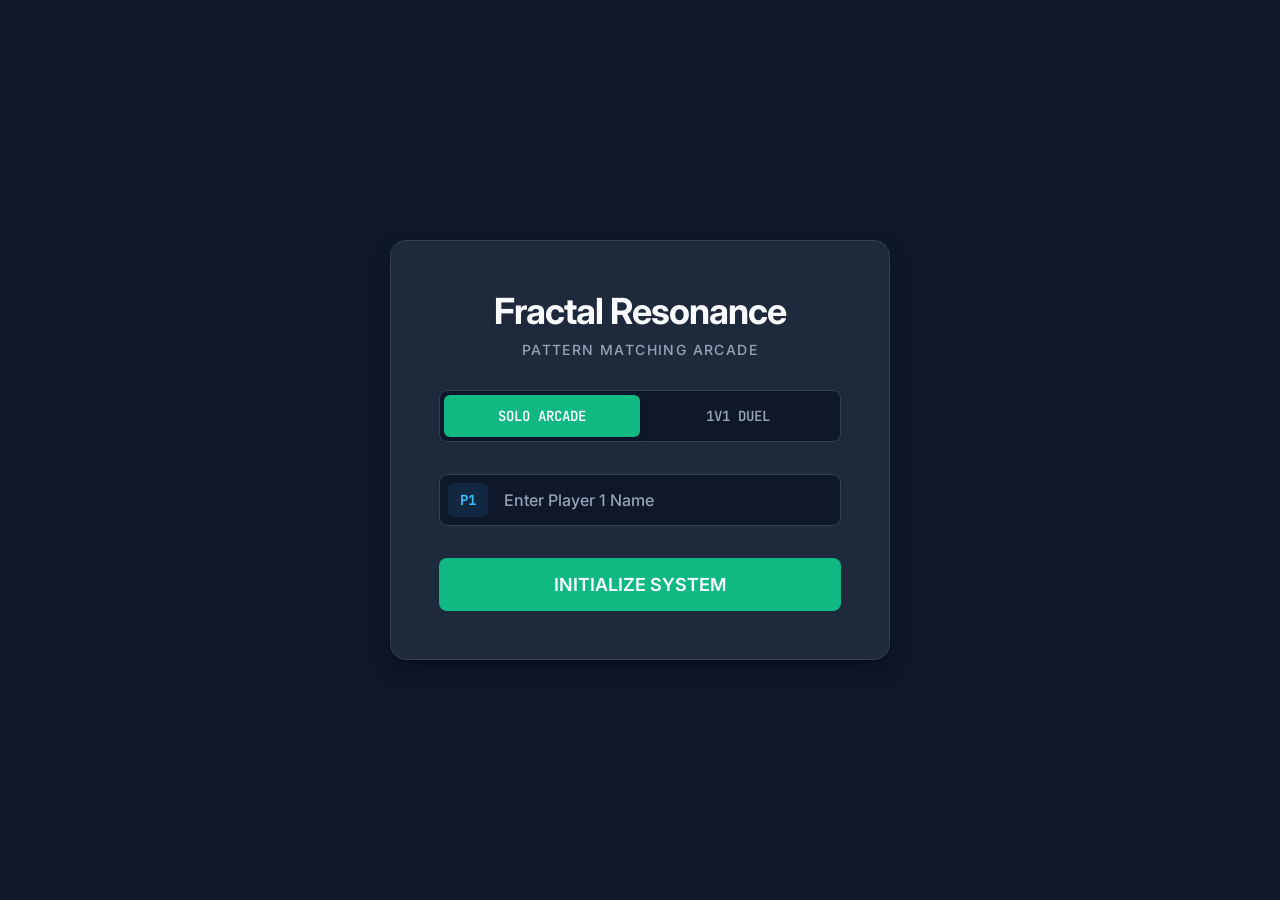
<file: index.html>
<!DOCTYPE html>
<html lang="en">
<head>
  <meta charset="UTF-8">
  <meta name="viewport" content="width=device-width, initial-scale=1.0">
  <title>Fractal Resonance</title>
  <link rel="preconnect" href="https://fonts.googleapis.com">
  <link rel="preconnect" href="https://fonts.gstatic.com" crossorigin>
  <link href="https://fonts.googleapis.com/css2?family=Inter:wght@400;500;600;700&family=JetBrains+Mono:wght@400;700&display=swap" rel="stylesheet">
  <link rel="stylesheet" href="style.css">
</head>
<body>
  <!-- NAME ENTRY SCREEN -->
  <div class="screen active" id="nameScreen">
    <div class="card setup-card">
      <div class="logo-container">
        <h1 class="logo-main">Fractal Resonance</h1>
        <p class="logo-sub">PATTERN MATCHING ARCADE</p>
      </div>

      <div class="mode-selector">
        <button class="mode-btn active" id="btnModeSolo" onclick="selectMode('solo')">SOLO ARCADE</button>
        <button class="mode-btn" id="btnModeDuel" onclick="selectMode('duel')">1V1 DUEL</button>
      </div>

      <div class="input-group">
        <div class="player-input">
          <div class="indicator p1-color">P1</div>
          <input type="text" id="nameP1" placeholder="Enter Player 1 Name" maxlength="12" autocomplete="off">
        </div>
        <div class="player-input hidden" id="p2InputGroup">
          <div class="indicator p2-color">P2</div>
          <input type="text" id="nameP2" placeholder="Enter Player 2 Name" maxlength="12" autocomplete="off">
        </div>
      </div>

      <button class="btn btn-primary btn-block" onclick="startGame(this)">INITIALIZE SYSTEM</button>
    </div>
  </div>

  <!-- GAME SCREEN -->
  <div class="screen" id="gameScreen">
    <header class="top-bar">
      <div class="branding">
        <h2>Fractal Resonance</h2>
        <span class="mode-badge" id="modeBadge">SOLO ARCADE</span>
      </div>
      
      <div class="match-info">
        <div class="round-badge" id="roundChip">Round 1 / 5</div>
        <div class="progress-bar-container">
          <div class="progress-bar" id="timerBar"></div>
        </div>
        <div class="timer-text" id="timerText">02:00</div>
      </div>
      
      <div class="top-spacer"></div>

    </header>

    <div class="arena">
      <!-- PLAYER 1 ZONE -->
      <div class="zone" id="p1Zone">
        <div class="canvas-card">
          <div class="card-header" style="justify-content: space-between; display: flex; align-items: center; padding: 0.5rem 1.25rem;">
            <div style="display: flex; flex-direction: column; gap: 0.25rem;">
              <span class="player-title p1-text" id="p1PanelTitle">Player 1</span>
              <span class="status-badge p1-bg" style="width: max-content;">Live</span>
            </div>
            <div style="display: flex; flex-direction: column; align-items: flex-end;">
              <span style="font-size: 0.75rem; text-transform: uppercase; color: var(--text-muted); font-weight: 600;">Score</span>
              <span class="score-value p1-text" id="scoreNumP1" style="font-size: 2.25rem; line-height: 1;">0</span>
            </div>
          </div>
          <div class="canvas-wrapper">
            <canvas id="p1Canvas"></canvas>
            <div class="locked-state" id="p1LockMsg">Locked</div>
          </div>
        </div>
        
        <div class="stats-panel">
          <div class="stat">
            <span class="stat-label">Angle</span>
            <span class="stat-value p1-text" id="p1AngleVal">45&deg;</span>
          </div>
          <div class="stat">
            <span class="stat-label">Depth</span>
            <span class="stat-value p1-text" id="p1DepthVal">5</span>
          </div>
        </div>

        <div class="controls-panel">
          <div class="control-row">
            <div class="keys"><kbd>W</kbd><kbd>S</kbd></div>
            <span class="desc">Angle</span>
          </div>
          <div class="control-row">
            <div class="keys"><kbd>A</kbd><kbd>D</kbd></div>
            <span class="desc">Depth</span>
          </div>
          <div class="control-row full">
            <div class="keys"><kbd class="wide">SPACE</kbd></div>
            <span class="desc">Lock In</span>
          </div>
        </div>
        
        <!-- SOLO SLIDERS -->
        <div class="controls-panel hidden" id="soloSliders" style="margin-top:-0.5rem; padding-top:0.5rem; border-top:none; border-top-left-radius:0; border-top-right-radius:0;">
          <div class="control-row full">
            <span class="desc">Mouse Angle</span>
            <input type="range" id="p1AngleSlider" min="0" max="360" value="45" class="range-slider">
          </div>
          <div class="control-row full">
            <span class="desc">Mouse Depth</span>
            <input type="range" id="p1DepthSlider" min="1" max="10" value="5" class="range-slider">
          </div>
        </div>
      </div>

      <!-- TARGET ZONE -->
      <div class="zone target-zone">
        <div class="canvas-card target-card">
          <div class="card-header">
            <span class="player-title">Target Pattern</span>
            <span class="status-badge target-bg" id="targetObjectiveLabel">Objective</span>
          </div>
          <div class="canvas-wrapper" style="flex:1;">
            <canvas id="targetCanvas"></canvas>
            <div class="blind-shield" id="blindShield">Blind Mode</div>
            <!-- Solo Feedback Flash -->
            <div class="feedback-flash hidden" id="feedbackFlash">+100</div>
          </div>
          
          <div class="target-footer">
            <div class="target-label" id="targetInfo">Fractal Type</div>
            <div class="math-formula" id="mathFormula">Formula here</div>
          </div>
        </div>
        <div class="blind-timer hidden" id="blindWarning">
          Memorize: <span id="blindCount">5</span>s
        </div>
      </div>

      <!-- RIGHT ZONE (P2 OR LEADERBOARD) -->
      <div class="zone" id="p2Zone">
        <!-- PLAYER 2 CONTENT -->
        <div id="p2Content" style="display:flex; flex-direction:column; gap:1rem; height:100%;">
          <div class="canvas-card">
            <div class="card-header" style="justify-content: space-between; display: flex; align-items: center; padding: 0.5rem 1.25rem;">
              <div style="display: flex; flex-direction: column; gap: 0.25rem;">
                <span class="player-title p2-text" id="p2PanelTitle">Player 2</span>
                <span class="status-badge p2-bg" style="width: max-content;">Live</span>
              </div>
              <div style="display: flex; flex-direction: column; align-items: flex-end;">
                <span style="font-size: 0.75rem; text-transform: uppercase; color: var(--text-muted); font-weight: 600;">Score</span>
                <span class="score-value p2-text" id="scoreNumP2" style="font-size: 2.25rem; line-height: 1;">0</span>
              </div>
            </div>
            <div class="canvas-wrapper">
              <canvas id="p2Canvas"></canvas>
              <div class="locked-state" id="p2LockMsg">Locked</div>
            </div>
          </div>
          
          <div class="stats-panel">
            <div class="stat">
              <span class="stat-label">Angle</span>
              <span class="stat-value p2-text" id="p2AngleVal">45&deg;</span>
            </div>
            <div class="stat">
              <span class="stat-label">Depth</span>
              <span class="stat-value p2-text" id="p2DepthVal">5</span>
            </div>
          </div>

          <div class="controls-panel">
            <div class="control-row">
              <div class="keys"><kbd>&uarr;</kbd><kbd>&darr;</kbd></div>
              <span class="desc">Angle</span>
            </div>
            <div class="control-row">
              <div class="keys"><kbd>&larr;</kbd><kbd>&rarr;</kbd></div>
              <span class="desc">Depth</span>
            </div>
            <div class="control-row full">
              <div class="keys"><kbd class="wide">ENTER &crarr;</kbd></div>
              <span class="desc">Lock In</span>
            </div>
          </div>
        </div>

        <!-- LEADERBOARD CONTENT (SOLO MODE) -->
        <div id="leaderboardContent" class="hidden" style="height:100%;">
          <div class="canvas-card" style="height:100%; border-color: var(--accent-main);">
            <div class="card-header" style="background-color: rgba(59, 130, 246, 0.1);">
              <span class="player-title" style="color: var(--accent-main);">Arcade Top Scores</span>
              <span class="status-badge" style="background: var(--accent-main); color: white;">Global</span>
            </div>
            <div class="leaderboard-wrapper">
              <table class="leaderboard-table">
                <thead>
                  <tr>
                    <th>Rank</th>
                    <th>Player</th>
                    <th style="text-align:right;">Score</th>
                  </tr>
                </thead>
                <tbody id="lbTableBody">
                  <!-- JS Injection -->
                </tbody>
              </table>
            </div>
            <div style="padding: 1rem; border-top: 1px solid var(--border-color); display: flex; justify-content: center;">
              <button class="btn btn-secondary" style="font-size: 0.75rem; padding: 0.5rem 1rem;" onclick="resetLeaderboard()">Clear Standings</button>
            </div>
          </div>
        </div>

      </div>
    </div>
  </div>

  <!-- OVERLAYS -->
  <!-- Duel Round Result -->
  <div class="overlay" id="roundOverlay">
    <div class="modal">
      <div class="modal-icon">&check;</div>
      <h2 class="modal-title" id="resultTitle">Round Complete</h2>
      <p class="modal-subtitle" id="resultSub">Target: Angle 45&deg; | Depth 5</p>
      
      <div class="result-cards" id="resultGrid"></div>
      
      <button class="btn btn-primary btn-block" onclick="nextRound(this)">Next Round</button>
    </div>
  </div>

  <!-- Match/Game Over Overlay -->
  <div class="overlay" id="matchOverlay">
    <div class="modal">
      <div class="modal-icon trophy">&starf;</div>
      <h2 class="modal-title" id="matchWinnerName">Winner</h2>
      <p class="modal-subtitle" id="matchSubMsg">Match Complete</p>
      
      <div class="final-scores" id="finalScoreRow"></div>
      
      <div class="btn-group">
        <button class="btn btn-primary" onclick="rematch(this)">Play Again (Same Players)</button>
        <button class="btn btn-secondary" onclick="goToMenu(this)">Change Mode / Players</button>
      </div>
    </div>
  </div>

  <script src="script.js"></script>
</body>
</html>
</file>
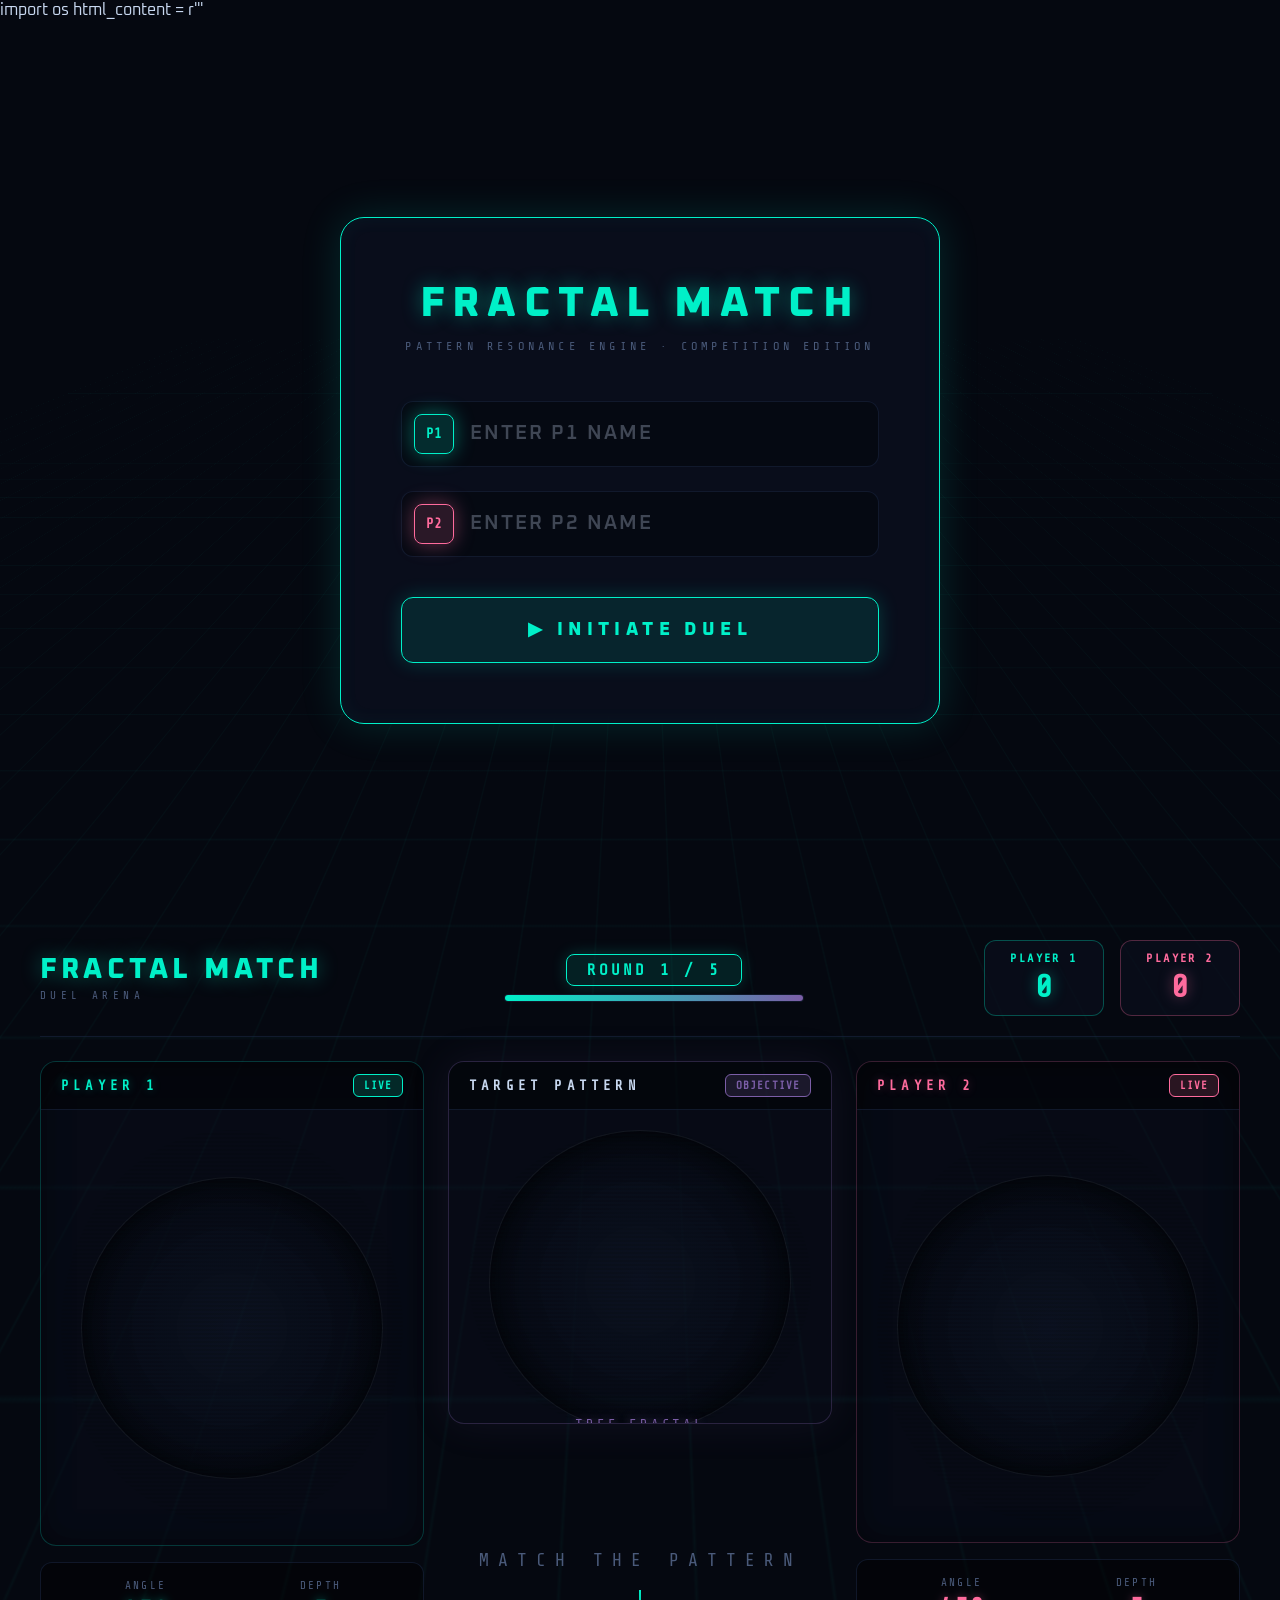
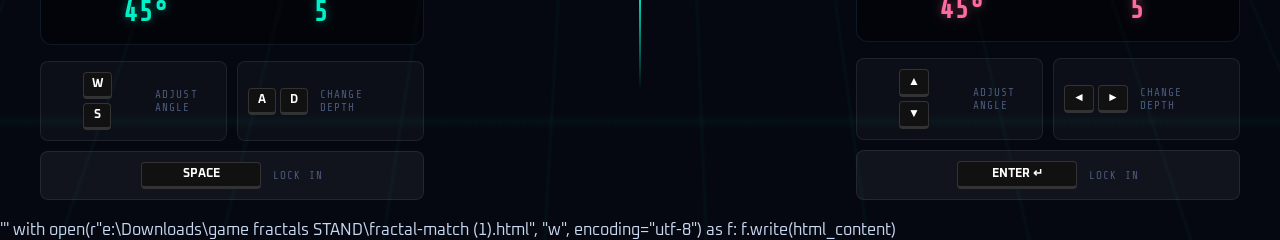
<file: fractal-match (1).html>
import os

html_content = r'''<!DOCTYPE html>
<html lang="en">
<head>
<meta charset="UTF-8">
<meta name="viewport" content="width=device-width, initial-scale=1.0">
<title>Fractal Match — Pattern Resonance</title>
<style>
  @import url('https://fonts.googleapis.com/css2?family=Oxanium:wght@300;400;600;700;800&family=Share+Tech+Mono&display=swap');

  :root {
    --bg: #050810;
    --panel: #0a0f1e;
    --panel-border: rgba(26, 37, 64, 0.6);
    --border: #1a2540;
    --accent: #00f0c8;
    --accent2: #7b5ea7;
    --warn: #ff6b35;
    --text: #c8d8f0;
    --dim: #4a5a7a;
    --success: #00ff88;
    --p1: #00f0c8;
    --p2: #ff6b9d;
    --glow-accent: 0 0 20px rgba(0,240,200,0.4);
    --glow-success: 0 0 30px rgba(0,255,136,0.6);
    --glow-warn: 0 0 20px rgba(255,107,53,0.4);
    --glow-p1: 0 0 20px rgba(0,240,200,0.4);
    --glow-p2: 0 0 20px rgba(255,107,157,0.4);
  }

  * { margin: 0; padding: 0; box-sizing: border-box; }

  body {
    background: var(--bg);
    color: var(--text);
    font-family: 'Oxanium', sans-serif;
    min-height: 100vh;
    overflow-x: hidden;
    overflow-y: hidden; /* Prevent scrolling on stand */
  }

  /* Animated Grid Background */
  body::before {
    content: '';
    position: fixed;
    inset: -50%;
    background-image:
      linear-gradient(rgba(0,240,200,0.03) 1px, transparent 1px),
      linear-gradient(90deg, rgba(0,240,200,0.03) 1px, transparent 1px);
    background-size: 50px 50px;
    pointer-events: none;
    z-index: 0;
    transform: perspective(500px) rotateX(60deg) translateY(-100px) translateZ(-200px);
    animation: bg-scroll 20s linear infinite;
  }
  @keyframes bg-scroll {
    0% { background-position: 0 0; }
    100% { background-position: 0 50px; }
  }

  .screen { display: none; position: relative; z-index: 1; height: 100vh; width: 100vw; }
  .screen.active { display: flex; flex-direction: column; }

  /* ══════════════════════════════════
     NAME ENTRY SCREEN
  ══════════════════════════════════ */
  #nameScreen {
    align-items: center;
    justify-content: center;
  }

  .name-box {
    background: rgba(10, 15, 30, 0.8);
    backdrop-filter: blur(12px);
    border: 1px solid var(--accent);
    box-shadow: 0 0 40px rgba(0,240,200,0.15), inset 0 0 20px rgba(0,240,200,0.05);
    border-radius: 24px;
    padding: 60px;
    width: 100%;
    max-width: 600px;
    text-align: center;
    animation: float 6s ease-in-out infinite;
  }
  @keyframes float {
    0%, 100% { transform: translateY(0); }
    50% { transform: translateY(-10px); }
  }

  .name-logo {
    font-size: 42px;
    font-weight: 800;
    letter-spacing: 0.18em;
    color: var(--accent);
    text-shadow: var(--glow-accent);
    margin-bottom: 8px;
  }
  .name-sub {
    font-size: 12px;
    letter-spacing: 0.35em;
    color: var(--dim);
    font-family: 'Share Tech Mono', monospace;
    margin-bottom: 48px;
  }

  .name-fields { display: flex; flex-direction: column; gap: 24px; margin-bottom: 40px; }
  .name-field-row {
    display: flex;
    align-items: center;
    gap: 16px;
    background: rgba(0,0,0,0.3);
    padding: 12px;
    border-radius: 12px;
    border: 1px solid var(--panel-border);
  }
  .player-indicator {
    width: 40px; height: 40px;
    border-radius: 8px;
    display: flex; align-items: center; justify-content: center;
    font-size: 14px;
    font-weight: 700;
    font-family: 'Share Tech Mono', monospace;
    flex-shrink: 0;
  }
  .p1-ind { background: rgba(0,240,200,0.15); border: 1px solid var(--p1); color: var(--p1); box-shadow: var(--glow-p1); }
  .p2-ind { background: rgba(255,107,157,0.15); border: 1px solid var(--p2); color: var(--p2); box-shadow: var(--glow-p2); }

  .name-input {
    flex: 1;
    background: transparent;
    border: none;
    color: var(--text);
    font-family: 'Oxanium', sans-serif;
    font-size: 20px;
    font-weight: 600;
    letter-spacing: 0.1em;
    outline: none;
    text-transform: uppercase;
  }
  .name-input::placeholder { color: rgba(200, 216, 240, 0.3); }

  .btn-start {
    width: 100%;
    padding: 20px;
    background: rgba(0,240,200,0.1);
    border: 1px solid var(--accent);
    color: var(--accent);
    border-radius: 12px;
    font-family: 'Oxanium', sans-serif;
    font-size: 18px;
    font-weight: 800;
    letter-spacing: 0.3em;
    cursor: pointer;
    transition: all 0.3s cubic-bezier(0.25, 1, 0.5, 1);
    text-transform: uppercase;
    box-shadow: 0 0 20px rgba(0,240,200,0.2);
  }
  .btn-start:hover { 
    background: rgba(0,240,200,0.25); 
    box-shadow: 0 0 40px rgba(0,240,200,0.5); 
    transform: scale(1.02);
  }

  /* ══════════════════════════════════
     GAME SCREEN
  ══════════════════════════════════ */
  #gameScreen { padding: 20px 40px; display: flex; flex-direction: column; }

  header {
    display: flex;
    align-items: center;
    justify-content: space-between;
    padding-bottom: 20px;
    border-bottom: 1px solid var(--panel-border);
    margin-bottom: 24px;
    flex-shrink: 0;
  }

  .logo { display: flex; flex-direction: column; line-height: 1; }
  .logo-main { font-size: 28px; font-weight: 800; letter-spacing: 0.15em; color: var(--accent); text-shadow: var(--glow-accent); }
  .logo-sub { font-size: 11px; letter-spacing: 0.4em; color: var(--dim); font-family: 'Share Tech Mono', monospace; margin-top: 6px; }

  .header-center {
    display: flex;
    flex-direction: column;
    align-items: center;
    gap: 8px;
  }
  .round-chip {
    background: rgba(0,240,200,0.1);
    border: 1px solid var(--accent);
    border-radius: 8px;
    padding: 6px 20px;
    color: var(--accent);
    font-family: 'Share Tech Mono', monospace;
    font-size: 16px;
    font-weight: 700;
    letter-spacing: 0.2em;
    box-shadow: 0 0 15px rgba(0,240,200,0.2);
  }
  .timer-bar-wrap {
    width: 300px;
    background: rgba(0,0,0,0.5);
    border: 1px solid var(--panel-border);
    border-radius: 6px;
    height: 8px;
    overflow: hidden;
  }
  .timer-bar {
    height: 100%;
    background: linear-gradient(90deg, var(--accent), var(--accent2));
    transition: width 0.1s linear;
    width: 100%;
  }
  .timer-bar.danger { background: linear-gradient(90deg, var(--warn), #ff3030); box-shadow: 0 0 10px rgba(255,107,53,0.5); }

  .score-board {
    display: flex;
    align-items: center;
    gap: 16px;
  }
  .score-card {
    background: rgba(10, 15, 30, 0.6);
    border-radius: 12px;
    padding: 10px 24px;
    text-align: center;
    border: 1px solid var(--panel-border);
    min-width: 120px;
  }
  .score-card.p1 { border-color: rgba(0,240,200,0.3); }
  .score-card.p2 { border-color: rgba(255,107,157,0.3); }
  .score-name { font-size: 12px; font-weight: 700; letter-spacing: 0.2em; font-family: 'Share Tech Mono', monospace; margin-bottom: 4px; }
  .score-name.p1 { color: var(--p1); }
  .score-name.p2 { color: var(--p2); }
  .score-num { font-size: 32px; font-weight: 800; font-family: 'Share Tech Mono', monospace; }
  .score-num.p1 { color: var(--p1); text-shadow: 0 0 15px rgba(0,240,200,0.4); }
  .score-num.p2 { color: var(--p2); text-shadow: 0 0 15px rgba(255,107,157,0.4); }

  /* ── ARENA LAYOUT ── */
  .arena-layout {
    display: grid;
    grid-template-columns: 1fr 1fr 1fr;
    gap: 24px;
    flex: 1;
    min-height: 0;
  }

  .player-zone {
    display: flex;
    flex-direction: column;
    gap: 16px;
  }

  .canvas-panel {
    background: rgba(10, 15, 30, 0.4);
    border: 1px solid var(--panel-border);
    border-radius: 16px;
    overflow: hidden;
    position: relative;
    flex: 1;
    display: flex;
    flex-direction: column;
    box-shadow: inset 0 0 30px rgba(0,0,0,0.5);
  }
  .canvas-panel.p1 { border-color: rgba(0,240,200,0.2); }
  .canvas-panel.p2 { border-color: rgba(255,107,157,0.2); }
  .canvas-panel.target-panel { border-color: rgba(123,94,167,0.3); box-shadow: 0 0 40px rgba(123,94,167,0.1); }

  .panel-header {
    display: flex;
    align-items: center;
    justify-content: space-between;
    padding: 12px 20px;
    background: rgba(0,0,0,0.4);
    border-bottom: 1px solid var(--panel-border);
  }
  .panel-title { font-size: 14px; font-weight: 700; letter-spacing: 0.3em; color: var(--dim); font-family: 'Share Tech Mono', monospace; text-transform: uppercase; }
  .panel-title.p1 { color: var(--p1); text-shadow: 0 0 10px rgba(0,240,200,0.3); }
  .panel-title.p2 { color: var(--p2); text-shadow: 0 0 10px rgba(255,107,157,0.3); }
  .panel-title.target-title { color: var(--text); }
  
  .panel-tag { font-size: 11px; font-weight: 700; padding: 4px 10px; border-radius: 6px; font-family: 'Share Tech Mono', monospace; letter-spacing: 0.1em; }
  .panel-tag.target { background: rgba(123,94,167,0.2); border: 1px solid var(--accent2); color: var(--accent2); }
  .panel-tag.live-p1 { background: rgba(0,240,200,0.15); border: 1px solid var(--p1); color: var(--p1); }
  .panel-tag.live-p2 { background: rgba(255,107,157,0.15); border: 1px solid var(--p2); color: var(--p2); }

  .canvas-wrapper {
    flex: 1;
    position: relative;
    display: flex;
    align-items: center;
    justify-content: center;
    padding: 20px;
  }
  canvas { 
    display: block; 
    max-width: 100%; 
    max-height: 100%; 
    aspect-ratio: 1;
    border-radius: 50%; /* Gives a nice radar scope feel */
    background: radial-gradient(circle, rgba(20,30,50,0.4) 0%, rgba(5,8,16,0.8) 100%);
    box-shadow: 0 0 40px rgba(0,0,0,0.8) inset;
    border: 1px solid rgba(255,255,255,0.05);
  }

  /* Scanlines over canvas */
  .canvas-wrapper::after {
    content: '';
    position: absolute;
    inset: 20px;
    border-radius: 50%;
    background: repeating-linear-gradient(0deg, transparent, transparent 2px, rgba(0,0,0,0.1) 2px, rgba(0,0,0,0.1) 4px);
    pointer-events: none;
  }

  /* Target Info Overlay */
  .target-info {
    position: absolute;
    bottom: 20px;
    left: 0; right: 0;
    text-align: center;
    font-family: 'Share Tech Mono', monospace;
    font-size: 14px;
    letter-spacing: 0.2em;
    color: var(--accent2);
    text-shadow: 0 0 10px rgba(123,94,167,0.8);
  }

  /* Live Stats inside player zones */
  .live-stats {
    display: flex;
    justify-content: space-around;
    background: rgba(0,0,0,0.4);
    border: 1px solid var(--panel-border);
    border-radius: 12px;
    padding: 16px;
  }
  .stat-box {
    text-align: center;
  }
  .stat-label {
    font-size: 11px;
    letter-spacing: 0.2em;
    color: var(--dim);
    font-family: 'Share Tech Mono', monospace;
    margin-bottom: 4px;
    text-transform: uppercase;
  }
  .stat-val {
    font-size: 28px;
    font-weight: 800;
    font-family: 'Share Tech Mono', monospace;
  }
  .stat-val.p1 { color: var(--p1); text-shadow: 0 0 10px rgba(0,240,200,0.4); }
  .stat-val.p2 { color: var(--p2); text-shadow: 0 0 10px rgba(255,107,157,0.4); }

  /* Keyboard Controls Info */
  .controls-info {
    display: grid;
    grid-template-columns: 1fr 1fr;
    gap: 10px;
  }
  .control-key-row {
    background: rgba(255,255,255,0.03);
    border: 1px solid rgba(255,255,255,0.08);
    border-radius: 8px;
    padding: 10px;
    display: flex;
    align-items: center;
    gap: 12px;
  }
  .control-key-row.full { grid-column: 1 / -1; justify-content: center; background: rgba(255,255,255,0.05); }
  .key-cap {
    background: #111;
    border: 1px solid #333;
    border-bottom-width: 3px;
    border-radius: 4px;
    padding: 4px 8px;
    font-family: 'Oxanium', sans-serif;
    font-weight: 700;
    font-size: 12px;
    color: #fff;
    min-width: 28px;
    text-align: center;
  }
  .key-desc {
    font-family: 'Share Tech Mono', monospace;
    font-size: 11px;
    letter-spacing: 0.1em;
    color: var(--dim);
    text-transform: uppercase;
  }

  /* Locked States */
  .player-zone.locked .canvas-panel { opacity: 0.6; filter: grayscale(0.5); }
  .locked-overlay {
    position: absolute;
    inset: 0;
    display: flex;
    align-items: center;
    justify-content: center;
    background: rgba(0,0,0,0.6);
    backdrop-filter: blur(4px);
    font-size: 32px;
    font-weight: 800;
    letter-spacing: 0.3em;
    font-family: 'Share Tech Mono', monospace;
    opacity: 0;
    pointer-events: none;
    transition: opacity 0.3s;
    z-index: 10;
  }
  .player-zone.locked .locked-overlay { opacity: 1; }
  .locked-overlay.p1 { color: var(--p1); text-shadow: 0 0 20px rgba(0,240,200,0.8); }
  .locked-overlay.p2 { color: var(--p2); text-shadow: 0 0 20px rgba(255,107,157,0.8); }

  /* OVERLAYS */
  .overlay {
    position: fixed;
    inset: 0;
    display: flex;
    align-items: center;
    justify-content: center;
    z-index: 150;
    pointer-events: none;
    opacity: 0;
    transition: opacity 0.35s;
    background: rgba(5,8,16,0.8);
    backdrop-filter: blur(8px);
  }
  .overlay.show { opacity: 1; pointer-events: all; }

  .overlay-box {
    background: rgba(10, 15, 30, 0.9);
    border-radius: 24px;
    padding: 50px 60px;
    text-align: center;
    min-width: 500px;
    transform: scale(0.9);
    transition: transform 0.4s cubic-bezier(0.34,1.56,0.64,1);
    border: 1px solid var(--border);
    box-shadow: 0 0 50px rgba(0,0,0,0.8);
  }
  .overlay.show .overlay-box { transform: scale(1); }
  .overlay-box.p1-wins { border-color: var(--p1); box-shadow: 0 0 80px rgba(0,240,200,0.25); }
  .overlay-box.p2-wins { border-color: var(--p2); box-shadow: 0 0 80px rgba(255,107,157,0.25); }
  .overlay-box.draw { border-color: var(--accent2); box-shadow: 0 0 60px rgba(123,94,167,0.25); }

  .overlay-icon { font-size: 54px; margin-bottom: 12px; animation: pulse-icon 0.8s ease infinite alternate; }
  @keyframes pulse-icon { from { transform: scale(1); } to { transform: scale(1.15); } }

  .overlay-title { font-size: 32px; font-weight: 800; letter-spacing: 0.2em; margin-bottom: 8px; text-transform: uppercase; }
  .overlay-title.p1 { color: var(--p1); text-shadow: 0 0 20px rgba(0,240,200,0.6); }
  .overlay-title.p2 { color: var(--p2); text-shadow: 0 0 20px rgba(255,107,157,0.6); }
  .overlay-title.draw { color: var(--accent2); text-shadow: 0 0 20px rgba(123,94,167,0.6); }

  .overlay-sub { font-size: 14px; color: var(--dim); font-family: 'Share Tech Mono', monospace; letter-spacing: 0.2em; margin-bottom: 32px; }

  .result-grid {
    display: grid;
    grid-template-columns: 1fr 1fr;
    gap: 16px;
    margin-bottom: 32px;
  }
  .result-card {
    background: rgba(0,0,0,0.4);
    border: 1px solid var(--panel-border);
    border-radius: 12px;
    padding: 20px;
    text-align: left;
  }
  .result-card.winner-card.p1 { border-color: var(--p1); background: rgba(0,240,200,0.08); box-shadow: inset 0 0 20px rgba(0,240,200,0.1); }
  .result-card.winner-card.p2 { border-color: var(--p2); background: rgba(255,107,157,0.08); box-shadow: inset 0 0 20px rgba(255,107,157,0.1); }
  .result-player-name { font-size: 16px; font-weight: 800; letter-spacing: 0.15em; margin-bottom: 12px; }
  .result-player-name.p1 { color: var(--p1); }
  .result-player-name.p2 { color: var(--p2); }
  .result-row { display: flex; justify-content: space-between; font-size: 13px; font-family: 'Share Tech Mono', monospace; color: var(--dim); margin-bottom: 6px; }
  .result-row span { color: var(--text); font-weight: 700; }
  .result-pts { font-size: 24px; font-weight: 800; margin-top: 12px; font-family: 'Share Tech Mono', monospace; text-align: right; }
  .result-pts.p1 { color: var(--p1); }
  .result-pts.p2 { color: var(--p2); }

  .btn-next {
    width: 100%;
    padding: 16px;
    background: rgba(0,240,200,0.1);
    border: 1px solid var(--accent);
    color: var(--accent);
    border-radius: 12px;
    font-family: 'Oxanium', sans-serif;
    font-size: 16px;
    font-weight: 800;
    letter-spacing: 0.25em;
    cursor: pointer;
    transition: all 0.2s;
    text-transform: uppercase;
  }
  .btn-next:hover { background: rgba(0,240,200,0.2); box-shadow: var(--glow-accent); transform: scale(1.02); }

  /* Match Win Overlay Specifics */
  .match-trophy { font-size: 80px; margin-bottom: 20px; animation: trophy-spin 3s linear infinite; }
  @keyframes trophy-spin { 0%,100% { transform: rotate(-10deg) scale(1); } 50% { transform: rotate(10deg) scale(1.1); } }
  .match-winner-name { font-size: 48px; font-weight: 800; letter-spacing: 0.12em; margin-bottom: 8px; text-transform: uppercase; }
  .match-winner-name.p1 { color: var(--p1); text-shadow: 0 0 40px rgba(0,240,200,0.7); }
  .match-winner-name.p2 { color: var(--p2); text-shadow: 0 0 40px rgba(255,107,157,0.7); }
  .final-score-row { display: flex; justify-content: center; align-items: center; gap: 30px; margin-bottom: 40px; }
  .final-score-block { text-align: center; }
  .final-score-name { font-size: 14px; font-family: 'Share Tech Mono', monospace; letter-spacing: 0.2em; margin-bottom: 8px; }
  .final-score-num { font-size: 48px; font-weight: 800; font-family: 'Share Tech Mono', monospace; }
  .final-vs { font-size: 24px; color: var(--dim); font-family: 'Share Tech Mono', monospace; }

  /* Blind Mode Warning */
  .blind-warning {
    position: absolute;
    top: 20px; left: 50%; transform: translateX(-50%);
    background: rgba(255,107,53,0.15);
    border: 1px solid var(--warn);
    color: var(--warn);
    padding: 8px 20px;
    border-radius: 20px;
    font-family: 'Share Tech Mono', monospace;
    font-size: 14px;
    font-weight: 700;
    letter-spacing: 0.1em;
    box-shadow: var(--glow-warn);
    z-index: 100;
    animation: flash-warn 1s infinite alternate;
  }
  @keyframes flash-warn { from { opacity: 0.8; } to { opacity: 1; box-shadow: 0 0 30px rgba(255,107,53,0.8); } }
  .hidden { display: none !important; }

</style>
</head>
<body>

<!-- NAME ENTRY SCREEN -->
<div class="screen active" id="nameScreen">
  <div class="name-box">
    <div class="name-logo">FRACTAL MATCH</div>
    <div class="name-sub">PATTERN RESONANCE ENGINE · COMPETITION EDITION</div>

    <div class="name-fields">
      <div class="name-field-row">
        <div class="player-indicator p1-ind">P1</div>
        <input class="name-input p1-input" id="nameP1" type="text" maxlength="12" placeholder="ENTER P1 NAME" autocomplete="off" />
      </div>
      <div class="name-field-row">
        <div class="player-indicator p2-ind">P2</div>
        <input class="name-input p2-input" id="nameP2" type="text" maxlength="12" placeholder="ENTER P2 NAME" autocomplete="off" />
      </div>
    </div>

    <button class="btn-start" onclick="startGame()">▶ INITIATE DUEL</button>
  </div>
</div>

<!-- GAME SCREEN -->
<div class="screen" id="gameScreen">
  <header>
    <div class="logo">
      <span class="logo-main">FRACTAL MATCH</span>
      <span class="logo-sub">DUEL ARENA</span>
    </div>
    
    <div class="header-center">
      <div class="round-chip" id="roundChip">ROUND 1 / 5</div>
      <div class="timer-bar-wrap"><div class="timer-bar" id="timerBar"></div></div>
    </div>

    <div class="score-board">
      <div class="score-card p1">
        <div class="score-name p1" id="scoreNameP1">PLAYER 1</div>
        <div class="score-num p1" id="scoreNumP1">0</div>
      </div>
      <div class="score-card p2">
        <div class="score-name p2" id="scoreNameP2">PLAYER 2</div>
        <div class="score-num p2" id="scoreNumP2">0</div>
      </div>
    </div>
  </header>

  <div class="arena-layout">
    
    <!-- PLAYER 1 ZONE -->
    <div class="player-zone p1" id="p1Zone">
      <div class="canvas-panel p1">
        <div class="panel-header">
          <span class="panel-title p1" id="p1PanelTitle">PLAYER 1</span>
          <span class="panel-tag live-p1">LIVE</span>
        </div>
        <div class="canvas-wrapper">
          <canvas id="p1Canvas"></canvas>
          <div class="locked-overlay p1">LOCKED</div>
        </div>
      </div>
      
      <div class="live-stats">
        <div class="stat-box">
          <div class="stat-label">Angle</div>
          <div class="stat-val p1" id="p1AngleVal">45°</div>
        </div>
        <div class="stat-box">
          <div class="stat-label">Depth</div>
          <div class="stat-val p1" id="p1DepthVal">5</div>
        </div>
      </div>

      <div class="controls-info">
        <div class="control-key-row">
          <div style="display:flex; flex-direction:column; gap:4px;">
            <div style="display:flex; justify-content:center;"><div class="key-cap">W</div></div>
            <div style="display:flex; gap:4px;"><div class="key-cap" style="visibility:hidden"></div><div class="key-cap">S</div><div class="key-cap" style="visibility:hidden"></div></div>
          </div>
          <div class="key-desc">Adjust<br>Angle</div>
        </div>
        <div class="control-key-row">
          <div style="display:flex; gap:4px; margin:auto 0;"><div class="key-cap">A</div><div class="key-cap">D</div></div>
          <div class="key-desc">Change<br>Depth</div>
        </div>
        <div class="control-key-row full">
          <div class="key-cap" style="width: 120px;">SPACE</div>
          <div class="key-desc">LOCK IN</div>
        </div>
      </div>
    </div>

    <!-- TARGET ZONE -->
    <div class="player-zone target">
      <div class="canvas-panel target-panel">
        <div class="blind-warning hidden" id="blindWarning">BLIND ROUND: MEMORIZE! <span id="blindCount">5</span>s</div>
        <div class="panel-header">
          <span class="panel-title target-title">TARGET PATTERN</span>
          <span class="panel-tag target">OBJECTIVE</span>
        </div>
        <div class="canvas-wrapper" id="targetWrapper">
          <canvas id="targetCanvas"></canvas>
          <div class="target-info" id="targetInfo">TREE FRACTAL</div>
        </div>
      </div>
      <!-- Center decorative element -->
      <div style="flex:1; display:flex; align-items:center; justify-content:center; flex-direction:column; gap: 20px;">
         <div style="font-family:'Share Tech Mono', monospace; color:var(--dim); font-size:18px; letter-spacing:0.5em;">MATCH THE PATTERN</div>
         <div style="width: 2px; height: 100px; background: linear-gradient(to bottom, var(--accent), transparent);"></div>
      </div>
    </div>

    <!-- PLAYER 2 ZONE -->
    <div class="player-zone p2" id="p2Zone">
      <div class="canvas-panel p2">
        <div class="panel-header">
          <span class="panel-title p2" id="p2PanelTitle">PLAYER 2</span>
          <span class="panel-tag live-p2">LIVE</span>
        </div>
        <div class="canvas-wrapper">
          <canvas id="p2Canvas"></canvas>
          <div class="locked-overlay p2">LOCKED</div>
        </div>
      </div>
      
      <div class="live-stats">
        <div class="stat-box">
          <div class="stat-label">Angle</div>
          <div class="stat-val p2" id="p2AngleVal">45°</div>
        </div>
        <div class="stat-box">
          <div class="stat-label">Depth</div>
          <div class="stat-val p2" id="p2DepthVal">5</div>
        </div>
      </div>

      <div class="controls-info">
        <div class="control-key-row">
          <div style="display:flex; flex-direction:column; gap:4px;">
            <div style="display:flex; justify-content:center;"><div class="key-cap">▲</div></div>
            <div style="display:flex; gap:4px;"><div class="key-cap" style="visibility:hidden"></div><div class="key-cap">▼</div><div class="key-cap" style="visibility:hidden"></div></div>
          </div>
          <div class="key-desc">Adjust<br>Angle</div>
        </div>
        <div class="control-key-row">
          <div style="display:flex; gap:4px; margin:auto 0;"><div class="key-cap">◄</div><div class="key-cap">►</div></div>
          <div class="key-desc">Change<br>Depth</div>
        </div>
        <div class="control-key-row full">
          <div class="key-cap" style="width: 120px;">ENTER ↵</div>
          <div class="key-desc">LOCK IN</div>
        </div>
      </div>
    </div>

  </div>
</div>

<!-- ROUND RESULT OVERLAY -->
<div class="overlay" id="roundOverlay">
  <div class="overlay-box" id="roundOverlayBox">
    <div class="overlay-icon" id="resultIcon">⚡</div>
    <div class="overlay-title" id="resultTitle">ROUND WINNER</div>
    <div class="overlay-sub" id="resultSub">TARGET: ANGLE 45° · DEPTH 5</div>
    <div class="result-grid" id="resultGrid"></div>
    <button class="btn-next" onclick="nextRound()">NEXT ROUND →</button>
  </div>
</div>

<!-- MATCH WIN OVERLAY -->
<div class="overlay" id="matchOverlay">
  <div class="overlay-box" id="matchBox" style="border-width: 2px;">
    <div class="match-trophy">🏆</div>
    <div class="overlay-title" id="matchWinnerName" style="font-size: 42px;">PLAYER 1 WINS</div>
    <div class="overlay-sub" style="font-size: 18px; color: var(--accent);">CHAMPION OF RESONANCE</div>
    <div class="final-score-row" id="finalScoreRow"></div>
    <button class="btn-next" style="margin-bottom: 16px;" onclick="rematch()">↺ PLAY AGAIN</button>
    <button class="btn-next" style="background:transparent; border-color:var(--dim); color:var(--text);" onclick="location.reload()">↩ NEW PLAYERS</button>
  </div>
</div>

<script>
// CONFIG
const TOTAL_ROUNDS = 5;
const ROUND_TIME   = 40;
const BLIND_TIME   = 5;

const FRACTAL_TYPES = ['tree', 'snowflake', 'fern'];

function randomLevel(roundIndex) {
  const type = FRACTAL_TYPES[Math.floor(Math.random() * FRACTAL_TYPES.length)];
  const isBlind = Math.random() < 0.3; // 30% chance blind

  let angle, depth;
  if (type === 'tree') {
    angle = randInt(20, 80);
    depth = randInt(4, 9);
  } else if (type === 'snowflake') {
    angle = randInt(25, 75);
    depth = randInt(2, 5);
  } else {
    angle = randInt(30, 70);
    depth = randInt(4, 8);
  }
  const label = { tree:'Binary Tree', snowflake:'Koch Snowflake', fern:'Spiral Fern' }[type];
  return { type, angle, depth, isBlind, label };
}

function randInt(a, b) { return Math.floor(Math.random() * (b - a + 1)) + a; }
function clamp(val, min, max) { return Math.max(min, Math.min(max, val)); }

// STATE
let names = ['PLAYER 1', 'PLAYER 2'];
let scores = [0, 0];
let currentRound = 0;
let currentLevel = null;
let timeRemaining = ROUND_TIME;
let timerInterval = null;
let blindTimer = null;
let roundActive = false;

let p1 = { angle: 45, depth: 5, locked: false };
let p2 = { angle: 45, depth: 5, locked: false };
const keys = {};

// UI ELEMENTS
const tCanvas = document.getElementById('targetCanvas');
const p1Canvas = document.getElementById('p1Canvas');
const p2Canvas = document.getElementById('p2Canvas');
const tCtx = tCanvas.getContext('2d');
const p1Ctx = p1Canvas.getContext('2d');
const p2Ctx = p2Canvas.getContext('2d');
let tSize = 400, pSize = 400;
let animId = null;

// INIT
function startGame() {
  const n1 = document.getElementById('nameP1').value.trim().toUpperCase();
  const n2 = document.getElementById('nameP2').value.trim().toUpperCase();
  names[0] = n1 || 'PLAYER 1';
  names[1] = n2 || 'PLAYER 2';
  
  document.getElementById('scoreNameP1').textContent = names[0];
  document.getElementById('scoreNameP2').textContent = names[1];
  document.getElementById('p1PanelTitle').textContent = names[0];
  document.getElementById('p2PanelTitle').textContent = names[1];

  document.getElementById('nameScreen').classList.remove('active');
  document.getElementById('gameScreen').classList.add('active');
  
  resizeCanvases();
  window.addEventListener('resize', resizeCanvases);
  
  beginRound();
  requestAnimationFrame(renderLoop);
}

function resizeCanvases() {
  tSize = setupCanvas(tCanvas);
  pSize = setupCanvas(p1Canvas);
  setupCanvas(p2Canvas); // same size
}

function setupCanvas(c) {
  const dpr = window.devicePixelRatio || 1;
  const rect = c.parentElement.getBoundingClientRect();
  const size = Math.min(rect.width, rect.height) - 40; // padding
  c.width = size * dpr;
  c.height = size * dpr;
  c.style.width = size + 'px';
  c.style.height = size + 'px';
  c.getContext('2d').setTransform(dpr, 0, 0, dpr, 0, 0);
  return size;
}

// ROUND FLOW
function beginRound() {
  currentLevel = randomLevel(currentRound);
  p1 = { angle: 45, depth: 5, locked: false };
  p2 = { angle: 45, depth: 5, locked: false };
  roundActive = false; // until blind finishes or immediately if open

  document.getElementById('roundChip').textContent = `ROUND ${currentRound + 1} / ${TOTAL_ROUNDS}`;
  document.getElementById('targetInfo').textContent = `${currentLevel.label.toUpperCase()}`;
  
  document.getElementById('p1Zone').classList.remove('locked');
  document.getElementById('p2Zone').classList.remove('locked');
  
  // Clear target canvas wrapper blind state
  document.getElementById('targetCanvas').style.opacity = '1';

  if (currentLevel.isBlind) {
    startBlindCountdown();
  } else {
    document.getElementById('blindWarning').classList.add('hidden');
    startTurnTimer();
  }
}

function startBlindCountdown() {
  let left = BLIND_TIME;
  const warn = document.getElementById('blindWarning');
  const count = document.getElementById('blindCount');
  warn.classList.remove('hidden');
  count.textContent = left;
  
  blindTimer = setInterval(() => {
    left--;
    count.textContent = left;
    if (left <= 0) {
      clearInterval(blindTimer);
      warn.classList.add('hidden');
      document.getElementById('targetCanvas').style.opacity = '0';
      startTurnTimer();
    }
  }, 1000);
}

function startTurnTimer() {
  roundActive = true;
  clearInterval(timerInterval);
  timeRemaining = ROUND_TIME;
  const bar = document.getElementById('timerBar');
  bar.style.width = '100%';
  bar.classList.remove('danger');

  timerInterval = setInterval(() => {
    timeRemaining -= 0.1;
    if (timeRemaining < 0) timeRemaining = 0;
    
    const pct = (timeRemaining / ROUND_TIME) * 100;
    bar.style.width = pct + '%';
    bar.classList.toggle('danger', pct < 25);
    
    if (timeRemaining <= 0) {
      clearInterval(timerInterval);
      if (!p1.locked) { p1.locked = true; document.getElementById('p1Zone').classList.add('locked'); }
      if (!p2.locked) { p2.locked = true; document.getElementById('p2Zone').classList.add('locked'); }
      checkRoundEnd();
    }
  }, 100);
}

// INPUT HANDLING
document.addEventListener('keydown', e => {
  const k = e.key.toLowerCase();
  keys[k] = true;
  
  if (!roundActive) return;
  if (e.repeat) return; // Prevent fast firing on depths
  
  // P1 Controls
  if (!p1.locked) {
    if (k === 'a') p1.depth = Math.max(1, p1.depth - 1);
    if (k === 'd') {
      const maxD = currentLevel.type === 'snowflake' ? 6 : (currentLevel.type === 'fern' ? 9 : 10);
      p1.depth = Math.min(maxD, p1.depth + 1);
    }
    if (k === ' ') {
      p1.locked = true;
      document.getElementById('p1Zone').classList.add('locked');
      checkRoundEnd();
    }
  }

  // P2 Controls
  if (!p2.locked) {
    if (k === 'arrowleft') p2.depth = Math.max(1, p2.depth - 1);
    if (k === 'arrowright') {
      const maxD = currentLevel.type === 'snowflake' ? 6 : (currentLevel.type === 'fern' ? 9 : 10);
      p2.depth = Math.min(maxD, p2.depth + 1);
    }
    if (k === 'enter') {
      p2.locked = true;
      document.getElementById('p2Zone').classList.add('locked');
      checkRoundEnd();
    }
  }
});

document.addEventListener('keyup', e => {
  keys[e.key.toLowerCase()] = false;
});

// MAIN LOOP
let lastTime = performance.now();
function renderLoop(time) {
  const dt = (time - lastTime) / 1000;
  lastTime = time;
  
  if (roundActive) {
    const angleSpeed = 50; // degrees per second
    
    // Smooth angle adjustment
    if (!p1.locked) {
      if (keys['w']) p1.angle += angleSpeed * dt;
      if (keys['s']) p1.angle -= angleSpeed * dt;
      p1.angle = clamp(p1.angle, 10, 85);
    }
    if (!p2.locked) {
      if (keys['arrowup']) p2.angle += angleSpeed * dt;
      if (keys['arrowdown']) p2.angle -= angleSpeed * dt;
      p2.angle = clamp(p2.angle, 10, 85);
    }
    
    // Update UI numbers
    document.getElementById('p1AngleVal').textContent = Math.round(p1.angle) + '°';
    document.getElementById('p1DepthVal').textContent = p1.depth;
    document.getElementById('p2AngleVal').textContent = Math.round(p2.angle) + '°';
    document.getElementById('p2DepthVal').textContent = p2.depth;
  }

  // Render Fractals
  if (currentLevel) {
    drawFractal(tCtx, tSize, currentLevel.type, currentLevel.angle, currentLevel.depth, 'target');
    drawFractal(p1Ctx, pSize, currentLevel.type, p1.angle, p1.depth, 'p1');
    drawFractal(p2Ctx, pSize, currentLevel.type, p2.angle, p2.depth, 'p2');
  }

  animId = requestAnimationFrame(renderLoop);
}

// SCORING & RESULTS
function checkRoundEnd() {
  if (p1.locked && p2.locked) {
    roundActive = false;
    clearInterval(timerInterval);
    setTimeout(showRoundResult, 800); // Dramatic pause
  }
}

function computeScore(guess, lvl) {
  const angleDiff = Math.abs(guess.angle - lvl.angle);
  const depthDiff = Math.abs(guess.depth - lvl.depth);
  const sync = Math.max(0, Math.round((1 - (angleDiff / 75 * 0.7 + depthDiff / 9 * 0.3)) * 100));
  return { angleDiff, depthDiff, sync };
}

function showRoundResult() {
  // Ensure target is visible again
  document.getElementById('targetCanvas').style.opacity = '1';
  
  const lvl = currentLevel;
  const r1 = computeScore(p1, lvl);
  const r2 = computeScore(p2, lvl);

  let roundWinner = -1;
  if (r1.sync > r2.sync) roundWinner = 0;
  else if (r2.sync > r1.sync) roundWinner = 1;
  
  if (roundWinner !== -1) scores[roundWinner]++;

  document.getElementById('scoreNumP1').textContent = scores[0];
  document.getElementById('scoreNumP2').textContent = scores[1];

  const box = document.getElementById('roundOverlayBox');
  const title = document.getElementById('resultTitle');
  const icon = document.getElementById('resultIcon');
  const grid = document.getElementById('resultGrid');

  if (roundWinner === 0) {
    box.className = 'overlay-box p1-wins';
    title.className = 'overlay-title p1';
    title.textContent = names[0] + ' WINS ROUND';
    icon.textContent = '⚡';
  } else if (roundWinner === 1) {
    box.className = 'overlay-box p2-wins';
    title.className = 'overlay-title p2';
    title.textContent = names[1] + ' WINS ROUND';
    icon.textContent = '⚡';
  } else {
    box.className = 'overlay-box draw';
    title.className = 'overlay-title draw';
    title.textContent = 'DRAW!';
    icon.textContent = '◈';
  }

  document.getElementById('resultSub').textContent = `TARGET: ANGLE ${lvl.angle}° · DEPTH ${lvl.depth}`;
  grid.innerHTML = makeResultCard(0, r1, roundWinner === 0, p1) + makeResultCard(1, r2, roundWinner === 1, p2);

  document.getElementById('roundOverlay').classList.add('show');
}

function makeResultCard(idx, r, isWinner, guess) {
  const col = idx === 0 ? 'p1' : 'p2';
  const win = isWinner ? `winner-card ${col}` : '';
  return `<div class="result-card ${win}">
    <div class="result-player-name ${col}">${names[idx]}</div>
    <div class="result-row">ANGLE GUESS <span>${Math.round(guess.angle)}°</span></div>
    <div class="result-row">DEPTH GUESS <span>${guess.depth}</span></div>
    <div class="result-row" style="margin-top: 10px; border-top: 1px solid rgba(255,255,255,0.1); padding-top: 10px;">SYNC RATING <span>${r.sync}%</span></div>
    ${isWinner ? `<div class="result-pts ${col}">+1 POINT</div>` : ''}
  </div>`;
}

function nextRound() {
  document.getElementById('roundOverlay').classList.remove('show');
  currentRound++;
  if (currentRound >= TOTAL_ROUNDS) {
    showMatchResult();
  } else {
    beginRound();
  }
}

function showMatchResult() {
  let winnerIdx = 0;
  let isTie = scores[0] === scores[1];
  if (!isTie) winnerIdx = scores[1] > scores[0] ? 1 : 0;

  const box = document.getElementById('matchBox');
  const title = document.getElementById('matchWinnerName');
  
  if (isTie) {
    box.className = 'overlay-box draw';
    title.className = 'overlay-title draw';
    title.textContent = 'TIE GAME';
  } else {
    const col = winnerIdx === 0 ? 'p1' : 'p2';
    box.className = `overlay-box ${col}-wins`;
    title.className = `overlay-title ${col}`;
    title.textContent = names[winnerIdx] + ' WINS MATCH';
  }

  document.getElementById('finalScoreRow').innerHTML = `
    <div class="final-score-block">
      <div class="final-score-name p1">${names[0]}</div>
      <div class="final-score-num p1">${scores[0]}</div>
    </div>
    <div class="final-vs">VS</div>
    <div class="final-score-block">
      <div class="final-score-name p2">${names[1]}</div>
      <div class="final-score-num p2">${scores[1]}</div>
    </div>
  `;

  document.getElementById('matchOverlay').classList.add('show');
}

function rematch() {
  document.getElementById('matchOverlay').classList.remove('show');
  scores = [0, 0];
  currentRound = 0;
  document.getElementById('scoreNumP1').textContent = '0';
  document.getElementById('scoreNumP2').textContent = '0';
  beginRound();
}

// FRACTAL RENDERING LOGIC
function drawFractal(ctx, size, type, angle, depth, palette) {
  ctx.clearRect(0, 0, size, size);
  ctx.shadowBlur = 0;
  ctx.lineCap = 'round';
  ctx.lineJoin = 'round';
  
  // Base transforms
  ctx.save();
  ctx.translate(size/2, size*0.85); // move to bottom center
  
  if (type === 'tree') drawTree(ctx, size, angle, depth, palette);
  else if (type === 'snowflake') {
    ctx.restore(); ctx.save();
    ctx.translate(size/2, size/2 + size*0.1); // center
    drawSnowflake(ctx, size, angle, depth, palette);
  }
  else if (type === 'fern') drawFern(ctx, size, angle, depth, palette);
  
  ctx.restore();
}

function getColor(palette, t, alpha) {
  if (palette === 'target') return `rgba(${120+t*50|0}, ${80+t*50|0}, ${200+t*55|0}, ${alpha})`;
  if (palette === 'p1') return `rgba(${0}, ${200+t*55|0}, ${180+t*75|0}, ${alpha})`;
  if (palette === 'p2') return `rgba(${255}, ${80+t*80|0}, ${140+t*100|0}, ${alpha})`;
}

function getGlow(palette) {
  if (palette === 'target') return 'rgba(123,94,167,0.5)';
  if (palette === 'p1') return 'rgba(0,240,200,0.5)';
  if (palette === 'p2') return 'rgba(255,107,157,0.5)';
}

function drawTree(ctx, size, angle, depth, palette) {
  _drawTreeBranch(ctx, 0, 0, -Math.PI/2, size*0.25, depth, angle*Math.PI/180, palette, depth);
}
function _drawTreeBranch(ctx, x, y, dir, len, depth, angleRad, palette, maxD) {
  if (depth <= 0 || len < 1) return;
  const x2 = x + Math.cos(dir)*len;
  const y2 = y + Math.sin(dir)*len;
  const t = 1 - depth/maxD;
  
  ctx.strokeStyle = getColor(palette, t, 0.4 + 0.6*(depth/maxD));
  ctx.lineWidth = Math.max(1, (depth/maxD)*5);
  ctx.shadowBlur = depth < 3 ? 10 : 0;
  ctx.shadowColor = getGlow(palette);
  
  ctx.beginPath(); ctx.moveTo(x,y); ctx.lineTo(x2,y2); ctx.stroke();
  
  _drawTreeBranch(ctx, x2, y2, dir - angleRad, len*0.7, depth-1, angleRad, palette, maxD);
  _drawTreeBranch(ctx, x2, y2, dir + angleRad, len*0.7, depth-1, angleRad, palette, maxD);
}

function drawSnowflake(ctx, size, angle, depth, palette) {
  const r = size * 0.35;
  const pts = [];
  for(let i=0; i<3; i++) {
    const a = (i*120 - 90 + (angle-45)*0.5) * Math.PI/180;
    pts.push({x: r*Math.cos(a), y: r*Math.sin(a)});
  }
  
  ctx.strokeStyle = getColor(palette, 0, 0.8);
  ctx.shadowColor = getGlow(palette);
  ctx.shadowBlur = 8;
  ctx.lineWidth = 2;
  
  ctx.beginPath();
  for(let i=0; i<3; i++) _koch(ctx, pts[i].x, pts[i].y, pts[(i+1)%3].x, pts[(i+1)%3].y, depth);
  ctx.closePath();
  ctx.stroke();
}
function _koch(ctx, x1, y1, x2, y2, d) {
  if (d <= 1) { ctx.lineTo(x2, y2); return; }
  const dx = x2-x1, dy = y2-y1;
  const len = Math.sqrt(dx*dx+dy*dy)/3;
  const ang = Math.atan2(dy,dx);
  
  const p1x = x1+dx/3, p1y = y1+dy/3;
  const p3x = x1+2*dx/3, p3y = y1+2*dy/3;
  const p2x = p1x + Math.cos(ang - Math.PI/3)*len;
  const p2y = p1y + Math.sin(ang - Math.PI/3)*len;
  
  _koch(ctx, x1,y1, p1x,p1y, d-1);
  _koch(ctx, p1x,p1y, p2x,p2y, d-1);
  _koch(ctx, p2x,p2y, p3x,p3y, d-1);
  _koch(ctx, p3x,p3y, x2,y2, d-1);
}

function drawFern(ctx, size, angle, depth, palette) {
  _drawFern(ctx, 0, 0, -Math.PI/2, size*0.25, depth, angle*Math.PI/180, palette, depth);
}
function _drawFern(ctx, x, y, dir, len, depth, angleRad, palette, maxD) {
  if (depth <= 0 || len < 1.5) return;
  const x2 = x + Math.cos(dir)*len;
  const y2 = y + Math.sin(dir)*len;
  const t = 1 - depth/maxD;
  
  ctx.strokeStyle = getColor(palette, t, 0.4 + 0.6*(depth/maxD));
  ctx.lineWidth = Math.max(0.5, (depth/maxD)*4);
  ctx.shadowBlur = depth < 3 ? 6 : 0;
  ctx.shadowColor = getGlow(palette);
  
  ctx.beginPath(); ctx.moveTo(x,y); ctx.lineTo(x2,y2); ctx.stroke();
  
  _drawFern(ctx, x2, y2, dir, len*0.7, depth-1, angleRad, palette, maxD);
  if (depth > 1) {
    _drawFern(ctx, x2, y2, dir - angleRad, len*0.5, depth-2, angleRad, palette, maxD);
    _drawFern(ctx, x2, y2, dir + angleRad, len*0.5, depth-2, angleRad, palette, maxD);
  }
}

// INIT HANDLERS
document.getElementById('nameP1').addEventListener('keydown', e => { if (e.key === 'Enter') document.getElementById('nameP2').focus(); });
document.getElementById('nameP2').addEventListener('keydown', e => { if (e.key === 'Enter') startGame(); });
</script>
</body>
</html>
'''

with open(r"e:\Downloads\game fractals STAND\fractal-match (1).html", "w", encoding="utf-8") as f:
    f.write(html_content)
</file>
<file: style.css>
:root {
  /* Color Palette */
  --bg-dark: #0f172a;      /* slate-900 */
  --bg-panel: #1e293b;     /* slate-800 */
  --border-color: #334155; /* slate-700 */
  --text-main: #f8fafc;    /* slate-50 */
  --text-muted: #94a3b8;   /* slate-400 */
  
  --p1-main: #38bdf8;      /* sky-400 */
  --p1-bg: rgba(56, 189, 248, 0.1);
  
  --p2-main: #fb7185;      /* rose-400 */
  --p2-bg: rgba(251, 113, 133, 0.1);
  
  --target-main: #a78bfa;  /* violet-400 */
  --target-bg: rgba(167, 139, 250, 0.1);

  --accent-main: #10b981;  /* emerald-500 */
  --accent-hover: #059669; /* emerald-600 */
  
  --success: #10b981;
}

* {
  margin: 0;
  padding: 0;
  box-sizing: border-box;
}

body {
  font-family: 'Inter', sans-serif;
  background-color: var(--bg-dark);
  color: var(--text-main);
  min-height: 100vh;
  overflow: hidden; 
  display: flex;
  flex-direction: column;
}

/* Typography Utility */
.font-mono { font-family: 'JetBrains Mono', monospace; }
.p1-text { color: var(--p1-main); }
.p2-text { color: var(--p2-main); }

/* Screen Management */
.screen { display: none; height: 100vh; width: 100vw; }
.screen.active { display: flex; flex-direction: column; }

/* Components */
.card {
  background-color: var(--bg-panel);
  border: 1px solid var(--border-color);
  border-radius: 1rem;
  box-shadow: 0 10px 25px -5px rgba(0, 0, 0, 0.3), 0 8px 10px -6px rgba(0, 0, 0, 0.3);
}

.btn {
  font-family: 'Inter', sans-serif;
  font-weight: 600;
  font-size: 1rem;
  padding: 0.75rem 1.5rem;
  border-radius: 0.5rem;
  border: none;
  cursor: pointer;
  transition: all 0.2s ease;
  outline: none;
}
.btn:focus { outline: 2px solid white; outline-offset: 2px; }
.btn-primary { background-color: var(--accent-main); color: white; }
.btn-primary:hover { background-color: var(--accent-hover); }
.btn-secondary { background-color: transparent; color: var(--text-muted); border: 1px solid var(--border-color); }
.btn-secondary:hover { background-color: var(--border-color); color: var(--text-main); }
.btn-block { width: 100%; padding: 1rem; font-size: 1.125rem; }

/* SETUP SCREEN */
#nameScreen { align-items: center; justify-content: center; }
.setup-card { padding: 3rem; width: 100%; max-width: 500px; text-align: center; }
.logo-main { font-size: 2.25rem; font-weight: 700; letter-spacing: -0.025em; margin-bottom: 0.5rem; }
.logo-sub { font-size: 0.875rem; font-weight: 500; color: var(--text-muted); letter-spacing: 0.1em; margin-bottom: 2rem; }

/* Mode Selector */
.mode-selector {
  display: flex;
  background-color: var(--bg-dark);
  border-radius: 0.5rem;
  padding: 0.25rem;
  margin-bottom: 2rem;
  border: 1px solid var(--border-color);
}
.mode-btn {
  flex: 1;
  background: transparent;
  border: none;
  padding: 0.75rem;
  color: var(--text-muted);
  font-weight: 600;
  border-radius: 0.375rem;
  cursor: pointer;
  transition: all 0.2s;
  font-family: 'JetBrains Mono', monospace;
  font-size: 0.875rem;
}
.mode-btn.active {
  background-color: var(--accent-main);
  color: white;
  box-shadow: 0 4px 6px rgba(0,0,0,0.1);
}

.input-group { display: flex; flex-direction: column; gap: 1rem; margin-bottom: 2rem; }
.player-input {
  display: flex; align-items: center; background-color: var(--bg-dark);
  border: 1px solid var(--border-color); border-radius: 0.5rem; padding: 0.5rem; gap: 1rem;
}
.player-input:focus-within { border-color: var(--accent-main); }
.indicator { font-family: 'JetBrains Mono', monospace; font-weight: 700; font-size: 0.875rem; padding: 0.5rem 0.75rem; border-radius: 0.375rem; }
.p1-color { background-color: var(--p1-bg); color: var(--p1-main); }
.p2-color { background-color: var(--p2-bg); color: var(--p2-main); }

input[type="text"] {
  background: transparent; border: none; color: var(--text-main); font-family: 'Inter', sans-serif;
  font-size: 1rem; font-weight: 500; flex: 1; outline: none; text-transform: uppercase;
}
input::placeholder { color: var(--text-muted); text-transform: none; }

/* GAME SCREEN */
#gameScreen { padding: 1.5rem 2rem; }

.top-bar { display: grid; grid-template-columns: 1fr auto 1fr; align-items: start; margin-bottom: 1.5rem; }
.branding h2 { font-size: 1.25rem; font-weight: 600; letter-spacing: -0.025em; }
.mode-badge { font-family: 'JetBrains Mono', monospace; font-size: 0.75rem; color: var(--accent-main); background: rgba(16, 185, 129, 0.1); padding: 0.25rem 0.5rem; border-radius: 0.25rem; margin-left: 0.5rem; }

.match-info { display: flex; flex-direction: column; align-items: center; gap: 0.5rem; }
.round-badge { font-family: 'JetBrains Mono', monospace; font-size: 0.875rem; font-weight: 700; background-color: var(--border-color); padding: 0.25rem 1rem; border-radius: 1rem; color: var(--text-main); }
.progress-bar-container { width: 250px; height: 8px; background-color: var(--bg-panel); border-radius: 4px; overflow: hidden; border: 1px solid var(--border-color); }
.progress-bar { height: 100%; width: 100%; background-color: var(--text-main); transition: width 0.1s linear; }
.timer-text { font-family: 'JetBrains Mono', monospace; font-size: 1.25rem; font-weight: 700; color: var(--accent-main); }

.scores { display: flex; gap: 1rem; }
.score-pill { display: flex; align-items: center; gap: 0.75rem; background-color: var(--bg-panel); padding: 0.5rem 1rem; border-radius: 0.75rem; border-bottom: 2px solid transparent; }
.score-pill.p1-border { border-color: var(--p1-main); }
.score-pill.p2-border { border-color: var(--p2-main); }
.score-name { font-weight: 600; font-size: 0.875rem; }
.score-value { font-family: 'JetBrains Mono', monospace; font-size: 1.5rem; font-weight: 700; }

/* ARENA */
.arena { display: grid; grid-template-columns: 1fr 1fr 1fr; gap: 2rem; flex: 1; min-height: 0; }
.zone { display: flex; flex-direction: column; gap: 1rem; }

.canvas-card { background-color: var(--bg-panel); border: 1px solid var(--border-color); border-radius: 1rem; display: flex; flex-direction: column; overflow: hidden; position: relative; }
.card-header { display: flex; justify-content: space-between; align-items: center; padding: 0.75rem 1.25rem; border-bottom: 1px solid var(--border-color); background-color: rgba(0,0,0,0.1); }
.player-title { font-weight: 600; font-size: 0.875rem; text-transform: uppercase; letter-spacing: 0.05em; }
.status-badge { font-family: 'JetBrains Mono', monospace; font-size: 0.75rem; font-weight: 700; padding: 0.25rem 0.5rem; border-radius: 0.25rem; }
.p1-bg { background-color: var(--p1-bg); color: var(--p1-main); }
.p2-bg { background-color: var(--p2-bg); color: var(--p2-main); }
.target-bg { background-color: var(--target-bg); color: var(--target-main); }

.canvas-wrapper { flex: 1; display: flex; align-items: center; justify-content: center; position: relative; padding: 1rem; }
canvas { background-color: var(--bg-dark); border-radius: 0.5rem; box-shadow: inset 0 2px 10px rgba(0,0,0,0.2); }
.locked-state, .blind-shield { position: absolute; inset: 0; display: flex; align-items: center; justify-content: center; font-family: 'JetBrains Mono', monospace; font-size: 1.5rem; font-weight: 700; color: var(--text-main); opacity: 0; pointer-events: none; transition: opacity 0.2s; z-index: 10; }
.locked-state { background-color: rgba(15, 23, 42, 0.8); backdrop-filter: blur(4px); }
.blind-shield { background-color: var(--bg-dark); }
.zone.locked .locked-state { opacity: 1; }
.blind-shield.active { opacity: 1; }

.feedback-flash {
  position: absolute;
  top: 50%; left: 50%; transform: translate(-50%, -50%) scale(0.8);
  font-size: 4rem; font-weight: 800; font-family: 'JetBrains Mono', monospace;
  color: var(--success); text-shadow: 0 0 30px rgba(16,185,129,0.8);
  opacity: 0; pointer-events: none; z-index: 20;
}
.feedback-flash.animate {
  animation: pop-fade 0.8s cubic-bezier(0.175, 0.885, 0.32, 1.275) forwards;
}
@keyframes pop-fade {
  0% { opacity: 0; transform: translate(-50%, -50%) scale(0.5); }
  20% { opacity: 1; transform: translate(-50%, -50%) scale(1.1); }
  100% { opacity: 0; transform: translate(-50%, -100%) scale(1.2); }
}

.target-footer {
  border-top: 1px solid var(--border-color);
  background: rgba(0,0,0,0.2);
  display: flex; flex-direction: column;
}
.target-label { text-align: center; padding: 0.5rem; font-family: 'JetBrains Mono', monospace; font-size: 0.875rem; color: var(--text-main); font-weight: 700; border-bottom: 1px dashed var(--border-color); }
.math-formula { text-align: center; padding: 0.75rem; font-family: 'JetBrains Mono', monospace; font-size: 0.75rem; color: var(--accent-main); line-height: 1.4; }

.blind-timer { text-align: center; color: #fbbf24; font-weight: 600; font-size: 1rem; font-family: 'JetBrains Mono', monospace; margin-top: 0.5rem; }

/* LEADERBOARD */
.leaderboard-wrapper {
  flex: 1;
  overflow-y: auto;
  padding: 1rem;
}
.leaderboard-table {
  width: 100%;
  border-collapse: collapse;
}
.leaderboard-table th {
  text-align: left;
  font-size: 0.75rem;
  text-transform: uppercase;
  color: var(--text-muted);
  padding-bottom: 0.5rem;
  border-bottom: 1px solid var(--border-color);
}
.leaderboard-table td {
  padding: 0.75rem 0;
  font-family: 'JetBrains Mono', monospace;
  font-size: 0.875rem;
  border-bottom: 1px solid rgba(255,255,255,0.05);
}
.leaderboard-table tr:last-child td { border-bottom: none; }
.lb-rank { color: var(--text-muted); font-weight: 700; }
.lb-score { text-align: right; color: var(--accent-main); font-weight: 700; }

/* STATS PANEL */
.stats-panel { display: grid; grid-template-columns: 1fr 1fr; gap: 1rem; }
.stat { background-color: var(--bg-panel); border: 1px solid var(--border-color); border-radius: 0.75rem; padding: 0.75rem; display: flex; flex-direction: column; align-items: center; gap: 0.25rem; }
.stat-label { font-size: 0.75rem; color: var(--text-muted); text-transform: uppercase; font-weight: 600; letter-spacing: 0.05em; }
.stat-value { font-family: 'JetBrains Mono', monospace; font-size: 1.25rem; font-weight: 700; }

/* CONTROLS PANEL */
.controls-panel { background-color: var(--bg-panel); border: 1px solid var(--border-color); border-radius: 0.75rem; padding: 0.75rem; display: grid; grid-template-columns: 1fr 1fr; gap: 0.75rem; }
.control-row { display: flex; flex-direction: column; align-items: center; gap: 0.5rem; }
.control-row.full { grid-column: 1 / -1; margin-top: 0.25rem; width: 100%; }
.keys { display: flex; gap: 0.25rem; }
kbd { background-color: var(--bg-dark); border: 1px solid var(--border-color); border-bottom-width: 3px; border-radius: 0.25rem; padding: 0.25rem 0.5rem; font-family: 'JetBrains Mono', monospace; font-size: 0.875rem; font-weight: 700; color: var(--text-main); min-width: 28px; text-align: center; }
kbd.wide { padding: 0.25rem 1rem; min-width: 80px; }
.desc { font-size: 0.7rem; color: var(--text-muted); font-weight: 500; text-transform: uppercase; }

/* SLIDER */
.range-slider {
  width: 90%;
  appearance: none;
  background: var(--bg-dark);
  height: 6px;
  border-radius: 3px;
  outline: none;
  border: 1px solid var(--border-color);
}
.range-slider::-webkit-slider-thumb {
  appearance: none;
  width: 16px; height: 16px;
  border-radius: 50%;
  background: var(--p1-main);
  cursor: pointer;
  box-shadow: 0 0 5px rgba(56, 189, 248, 0.5);
}

/* MODALS */
.overlay { position: fixed; inset: 0; background-color: rgba(15, 23, 42, 0.85); backdrop-filter: blur(8px); display: flex; align-items: center; justify-content: center; z-index: 100; opacity: 0; pointer-events: none; transition: opacity 0.2s; }
.overlay.show { opacity: 1; pointer-events: all; }
.modal { background-color: var(--bg-panel); border: 1px solid var(--border-color); border-radius: 1.5rem; padding: 3rem; max-width: 600px; width: 100%; text-align: center; box-shadow: 0 25px 50px -12px rgba(0, 0, 0, 0.5); transform: scale(0.95); transition: transform 0.2s; }
.overlay.show .modal { transform: scale(1); }
.modal-icon { font-size: 3rem; color: var(--accent-main); margin-bottom: 1rem; }
.modal-icon.trophy { font-size: 4rem; color: #fbbf24; }
.modal-title { font-size: 2rem; font-weight: 700; margin-bottom: 0.5rem; }
.modal-subtitle { color: var(--text-muted); font-family: 'JetBrains Mono', monospace; margin-bottom: 2rem; }

.result-cards { display: grid; grid-template-columns: 1fr 1fr; gap: 1rem; margin-bottom: 2rem; }
.res-card { background-color: var(--bg-dark); border: 1px solid var(--border-color); border-radius: 1rem; padding: 1.5rem; text-align: left; }
.res-card.winner { border-color: var(--accent-main); background-color: rgba(16, 185, 129, 0.05); }
.res-name { font-weight: 700; font-size: 1.125rem; margin-bottom: 1rem; }
.res-row { display: flex; justify-content: space-between; font-size: 0.875rem; color: var(--text-muted); margin-bottom: 0.5rem; }
.res-row span { color: var(--text-main); font-family: 'JetBrains Mono', monospace; font-weight: 600; }
.res-sync { margin-top: 1rem; padding-top: 1rem; border-top: 1px solid var(--border-color); }
.res-sync span { font-size: 1.25rem; color: var(--accent-main); }
.pts-award { font-size: 1rem; font-weight: 700; color: var(--success); margin-top: 0.5rem; text-align: right; }

.final-scores { display: flex; justify-content: center; align-items: center; gap: 2rem; margin-bottom: 2.5rem; }
.fs-block { text-align: center; }
.fs-name { font-size: 0.875rem; color: var(--text-muted); margin-bottom: 0.5rem; font-weight: 600; text-transform: uppercase; }
.fs-val { font-family: 'JetBrains Mono', monospace; font-size: 3rem; font-weight: 700; }
.fs-vs { font-size: 1.5rem; color: var(--border-color); font-weight: 700; }
.btn-group { display: flex; gap: 1rem; justify-content: center; }
.hidden { display: none !important; }
</file>
